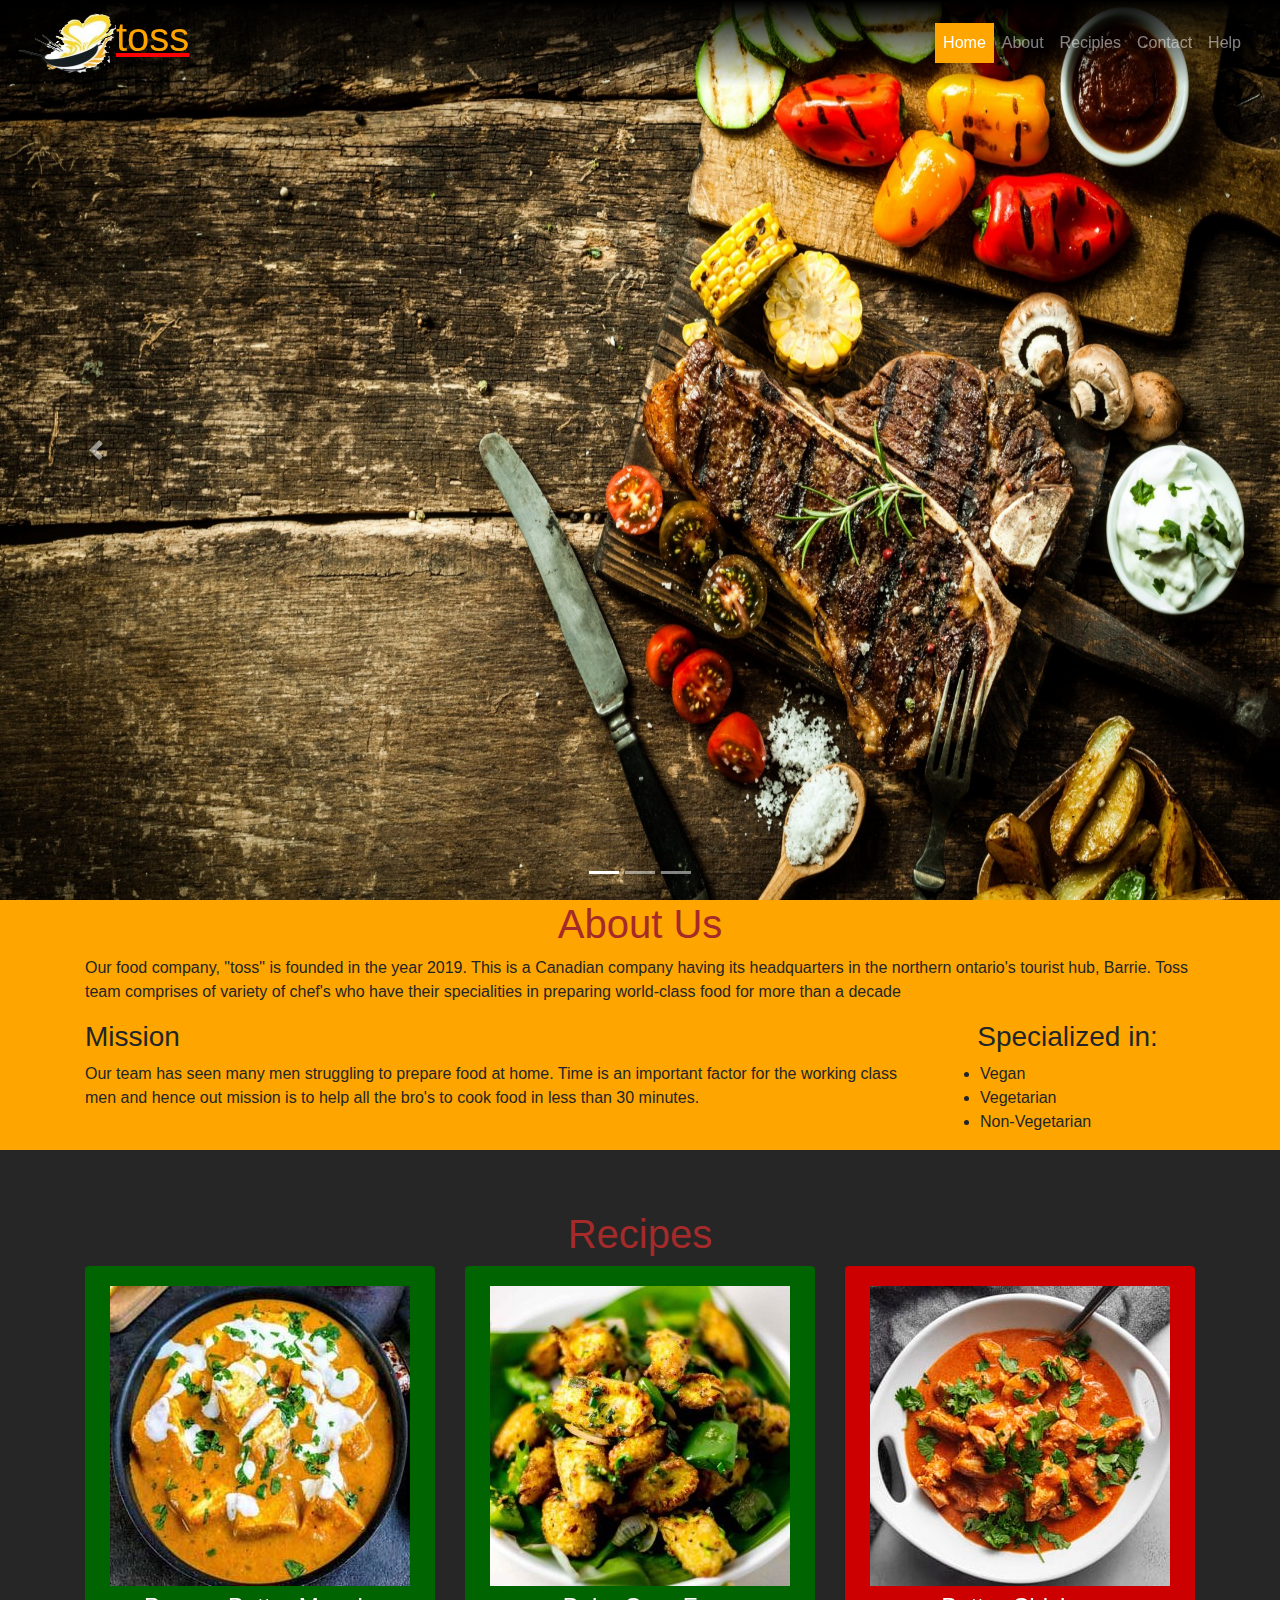
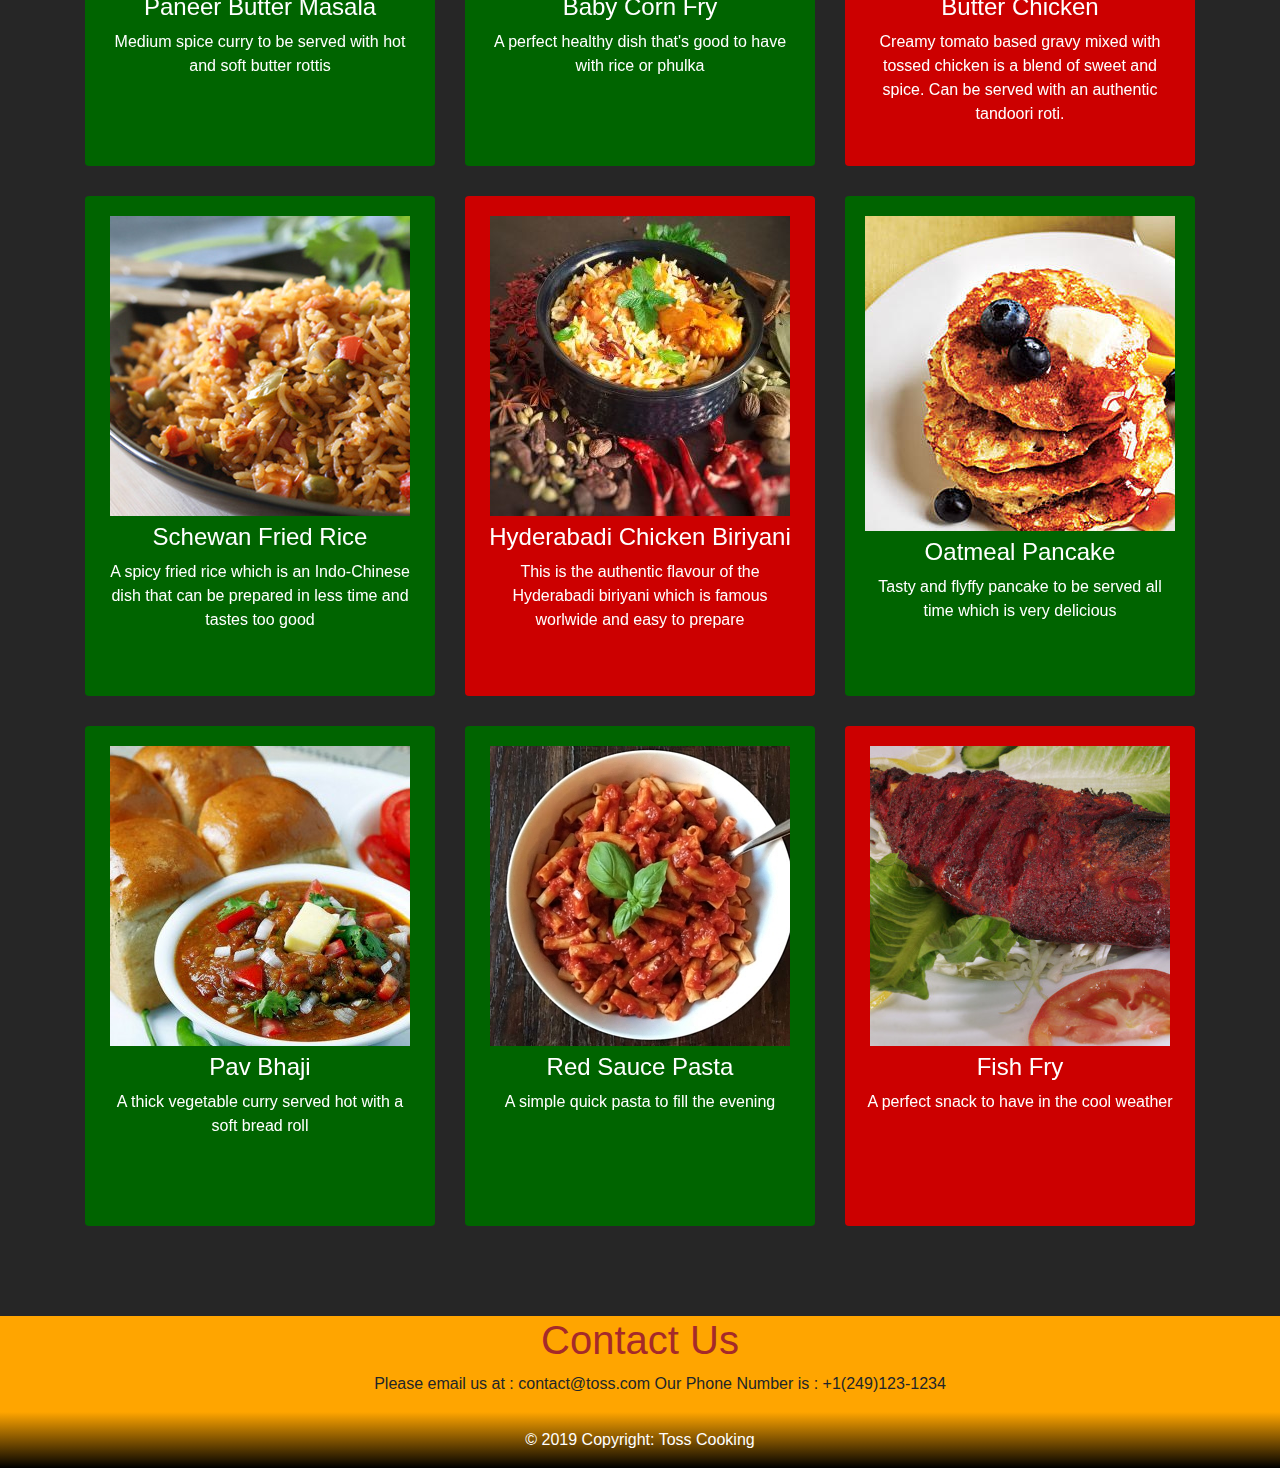
<file: index.html>
<!DOCTYPE html>
<html lang="en">

<head>

  <meta charset="utf-8">
  <meta name="viewport" content="width=device-width, initial-scale=1, shrink-to-fit=no">
  <meta name="description" content="">
  <meta name="author" content="">

  <title>Toss</title>

  <!-- Bootstrap core CSS -->
  <link href="vendor/bootstrap/css/bootstrap.min.css" rel="stylesheet">
  <!--Custom css-->
  <link href="src/css/toss-style.css" rel="stylesheet">
</head>

<body>

  <!-- Navigation -->
  <nav class="navbar navbar-expand-lg navbar-dark fixed-top bg-light gradient">
        <a class="navbar-brand" style="align-content: left"  href="#">
          <img class="logo-img" src="./src/images/icon.png" height="60" width="100" alt="logo">
          <u style="color: red"><h1 style="color:orange" >toss</h1></u>
        </a>
        <div class="container">
          <button class="navbar-toggler" type="button" data-toggle="collapse" data-target="#navbarResponsive" aria-controls="navbarResponsive" aria-expanded="false" aria-label="Toggle navigation">
            <span class="navbar-toggler-icon"></span>
          </button>
          <div class="collapse navbar-collapse" id="navbarResponsive">
            <ul class="navbar-nav ml-auto">
              <li class="nav-item active menuActive">
                <a class="nav-link" href="#">Home</a>
              </li>
              <li class="nav-item ">
                <a class="nav-link" href="#aboutUs">About</a>
              </li>
              <li class="nav-item ">
                <a class="nav-link" href="#recipies">Recipies</a>
              </li>
              <li class="nav-item ">
                <a class="nav-link" href="#contactUs">Contact</a>
              </li>
              <li>
                <a class="nav-link" href="./src/pages/help.html">Help</a>
              </li>
            </ul>
          </div>
        </div>
  </nav>
  <!--Carousel to display the images in slide-->
  <section id="myCarousel" class="carousel slide" data-ride="carousel">
    <!-- Indicators -->
      <ul class="carousel-indicators">
        <li data-target="#demo" data-slide-to="0" class="active"></li>
        <li data-target="#demo" data-slide-to="1"></li>
        <li data-target="#demo" data-slide-to="2"></li>
      </ul>
      <!-- Page Content -->
      <div class="carousel-inner">
        <div class="carousel-item active">
          <img src="./src/images/Home_Carousel_1.jpg" class="d-block w-100" alt="image 1" style="width:500px;height:900px">
        </div>
        <div class="carousel-item">
          <img src="./src/images/Home_Carousel_2.jpg" class="d-block w-100" alt="image 2" style="width:500px;height:900px">  
        </div>
        <div class="carousel-item">
            <img src="./src/images/Home_Carousel_3.jpg" class="d-block w-100" alt="image 2" style="width:500px;height:900px">  
          </div>
      </div>
      <!-- Left and right controls -->
      <a class="carousel-control-prev" href="#myCarousel" data-slide="prev">
        <span class="carousel-control-prev-icon"></span>
      </a>
      <a class="carousel-control-next" href="#myCarousel" data-slide="next">
        <span class="carousel-control-next-icon"></span>
      </a>
  </section>
  <section id="aboutUs" class="section bgAboutUs">
    <h1 class="heading1" style="text-align: center">About Us</h1>
    
    <div class="container">
        <p>Our food company, "toss" is founded in the year 2019. This is a Canadian company having its headquarters in the northern ontario's tourist hub, Barrie. Toss team comprises of variety of chef's who have their specialities in preparing world-class food for more than a decade</p>
      <div class="row">
        <div class="col-md-8 col-lg-9 text-center">
            <h3 style="text-align: left">Mission</h3>
            <p style="text-align: left">Our team has seen many men struggling to prepare food at home. Time is an important factor for the working class men and hence out mission is to help all the bro's to cook food in less than 30 minutes.</p>
        </div>
        <div class="col-md-4 col-lg-3 text-center">
            <h3 style="text-align: center">Specialized in:</h3>
            <ul style="text-align: left">
              <li>Vegan</li>
              <li>Vegetarian</li>
              <li>Non-Vegetarian</li>
            </ul>
        </div>
      </div>
    </div>
  </section>

  <section id="recipies" class="recipies-area">
    <h1 class="heading1" style="text-align: center">Recipes</h1>

    <div class="container">
        <div class="row">
        <!--Paneer Butter Masala Recipe-->
        <div class="col-lg-4">
          <div class="recipe-card"> 
            <div class="content-area">
              <div class="side-one">
                <div class="card veg">
                  <div class="card-body text-center">
                    <div class="img-area">
                      <img src="./src/images/paneer-curry.jpg" alt=""> 
                    </div>
                    <h4 class="side-one-text">Paneer Butter Masala</h4>
                    <p class="side-one-text">Medium spice curry to be served with hot and soft butter rottis</p>
                  </div>
                </div>
              </div>
              <div class="side-two">
                <div class="card">
                  <div class="card-head text-center mt-4">
                      <h4>Paneer Butter Masala Ingrediants</h4>
                  </div>
                  <div class="card-body text-center mt-4">
                    <div>
                      <ul>
                        <li class="ingrediants-list">1½ tablespoon Butter</li>
                        <li class="ingrediants-list">1½ teaspoon ginger garlic paste or fine chopped (or ½ to ¾ inch ginger, 2 to 3 medium garlic cloves)</li>
                        <li class="ingrediants-list">¼ teaspoon red chilli powder (optional, for color)</li>
                        <li class="ingrediants-list">200 to 250 grams PANEER (2 heaped cups)</li>
                        <li class="ingrediants-list">½ to ¾ teaspoon kasuri methi (or dried fenugreek leaves)</li>
                        <li class="ingrediants-list">3 tablespoon cream (or 6 to 8 cashews more)</li>
                        <li class="ingrediants-list">2 tablespoon coriander leaves (or cilantro finely chopped) (for garnish)</li>
                      </ul>
                    </div>
                  </div>
                </div>
              </div>
            </div>
          </div>
        </div>
        <!--Baby Corn Fry Recipe-->
        <div class="col-lg-4">
            <div class="recipe-card"> 
              <div class="content-area">
                <div class="side-one">
                  <div class="card veg">
                    <div class="card-body text-center">
                      <div class="img-area">
                        <img src="./src/images/baby-corn-fry.jpg" alt=""> 
                      </div>
                      <h4 class="side-one-text">Baby Corn Fry</h4>
                      <p class="side-one-text">A perfect healthy dish that's good to have with rice or phulka</p>
                    </div>
                  </div>
                </div>
                <div class="side-two">
                  <div class="card">
                    <div class="card-head text-center mt-4">
                        <h4>Baby Corn Fry Ingrediants</h4>
                    </div>
                    <div class="card-body text-center mt-4">
                      <div>
                          <ul>
                              <li class="ingrediants-list">1 tbsp oil</li> 
                              <li class="ingrediants-list">1/2 tsp cumin (or jeera)</li> 
                              <li class="ingrediants-list">1 tsp ginger grated (or ginger garlic paste)</li> 
                              <li class="ingrediants-list">3/4 cup onions thinly sliced</li> 
                              <li class="ingrediants-list">100 grams baby corn or 1 heaped cup</li> 
                              <li class="ingrediants-list">1/2 cup bell peppers or carrots, cubed</li> 
                              <li class="ingrediants-list">Salt as needed</li> 
                              <li class="ingrediants-list">1 pinch turmeric</li> 
                              <li class="ingrediants-list">1 sprig curry leaves or coriander leaves or methi or palak chopped finely</li> 
                              <li class="ingrediants-list">1/2 tsp pepper corn or garam masala powder</li> 
                              <li class="ingrediants-list">1/4 tsp saunf / fennel seeds (optional)</li> 
                          </ul>
                      </div>
                    </div>
                  </div>
                </div>
              </div>
            </div>
          </div>
          <!--Butter Chicken Recipe-->
          <div class="col-lg-4">
              <div class="recipe-card"> 
                <div class="content-area">
                  <div class="side-one">
                    <div class="card non-veg">
                      <div class="card-body text-center">
                        <div class="img-area">
                          <img src="./src/images/butter-chicken-curry.jpg" alt=""> 
                        </div>
                        <h4 class="side-one-text">Butter Chicken</h4>
                        <p class="side-one-text">Creamy tomato based gravy mixed with tossed chicken is a blend of sweet and spice. Can be served with an authentic tandoori roti.</p>
                      </div>
                    </div>
                  </div>
                  <div class="side-two">
                    <div class="card">
                      <div class="card-head text-center mt-4">
                          <h4>Butter Chicken Ingrediants</h4>
                      </div>
                      <div class="card-body text-center mt-4">
                        <h5 style="text-align: left">First marination</h5>
                        <ul>
                          <li class="ingrediants-list">1/2 kg CHICKEN (or 1 lb.) (bone-in or boneless)</li>
                          <li class="ingrediants-list">3/4 tablespoon lemon juice</li>
                          <li class="ingrediants-list">1/4 teaspoon Salt</li>
                          <li class="ingrediants-list">1/2 teaspoon Red chili powder or paprika</li> 
                        </ul>     
                        <h5 style="text-align: left">Second Marination</h5>       
                        <ul>
                          <li class="ingrediants-list">3/4 teaspoon kasuri methi crushed or powdered dried fenugreek leaves</li>
                          <li class="ingrediants-list">1/8 teaspoon turmeric or haldi</li> 
                          <li class="ingrediants-list">1/2 to 3/4 teaspoon garam masala powder</li> 
                          <li class="ingrediants-list">3/4 tablespoon oil</li> 
                          <li class="ingrediants-list">1 tablespoon Ginger Garlic Paste</li> 
                          <li class="ingrediants-list">1/2 cup thick curd or hung yogurt (or greek yogurt, refer notes)</li> 
                        </ul>
                        <h5 style="text-align: left">For Gravy</h5>
                        <ul>
                            <li class="ingrediants-list">2 tablespoon butter</li>
                            <li class="ingrediants-list">1 teaspoon GINGER GARLIC PASTE</li>
                            <li class="ingrediants-list">1 cinnamon 2 inch (or dalchini)</li>
                            <li class="ingrediants-list">2 green cardamoms (or elaichi)</li>
                            <li class="ingrediants-list">2 cloves (or laung)</li>
                            <li class="ingrediants-list">1 to 2 green chilies slit</li>
                            <li class="ingrediants-list">4 large tomatoes (pureed in the blender and filtered to remove skin and seeds) or tinned puree as needed</li>
                            <li class="ingrediants-list">1 teaspoon red chili powder or paprika (adjust to suit your taste and color)</li>
                            <li class="ingrediants-list">14 cashew nuts or blanched soaked almonds (refer notes)</li>
                            <li class="ingrediants-list">1/2 to 3/4 teaspoon garam masala powder</li>
                            <li class="ingrediants-list">1/2 tablespoon kasuri methi crushed or powdered dried fenugreek leaves</li>
                            <li class="ingrediants-list">1/4 tablespoon sugar</li>
                            <li class="ingrediants-list">salt as needed</li>
                            <li class="ingrediants-list">80 to 100 ml chilled cream (refer the notes)</li>
                            <li class="ingrediants-list">2 tbsp Coriander leaves for garnishing</li>
                        </ul>
                      </div>
                    </div>
                  </div>
                </div>
              </div>
            </div>
          </div>

          </div>
    </div>

    <div class="container">  
          <div class="row">
          <!--Schewan Fried Rice-->
          <div class="col-lg-4">
            <div class="recipe-card"> 
              <div class="content-area">
                <div class="side-one">
                  <div class="card veg">
                    <div class="card-body text-center">
                      <div class="img-area">
                        <img src="./src/images/Veg-Schezwan-Fried-Rice.jpg" alt=""> 
                      </div>
                      <h4 class="side-one-text">Schewan Fried Rice</h4>
                      <p class="side-one-text">A spicy fried rice which is an Indo-Chinese dish that can be prepared in less time and tastes too good</p>
                    </div>
                  </div>
                </div>
                <div class="side-two">
                  <div class="card">
                    <div class="card-head text-center mt-4">
                      <h4>Schewan Fried Rice Ingrediants</h4>
                    </div>
                    <div class="card-body text-center mt-4">
                      <ul>
                          <li class="ingrediants-list">11/2 cups rice uncooked (any premium quality)</li> 
                          <li class="ingrediants-list">1/4 cup spring onions or onions</li> 
                          <li class="ingrediants-list">3/4 cup carrots chopped (optional)</li> 
                          <li class="ingrediants-list">3/4 cup french beans chopped (optional)</li> 
                          <li class="ingrediants-list">3/4 cup capsicum chopped or bell peppers</li> 
                          <li class="ingrediants-list">1/2 cup green peas</li>
                          <li class="ingrediants-list">2 tbsp oil</li> 
                          <li class="ingrediants-list">1/2 tbsp sugar</li> 
                          <li class="ingrediants-list">salt as needed</li>
                      </ul>
                    </div>
                  </div>
                </div>
              </div>
            </div>
          </div>
          <!--Hyderabadi Chicken Biriyani-->
          <div class="col-lg-4">
              <div class="recipe-card"> 
                <div class="content-area">
                  <div class="side-one">
                    <div class="card non-veg">
                      <div class="card-body text-center">
                        <div class="img-area">
                          <img src="./src/images/Hyderabadi-chicken-biriyani.jpg" alt=""> 
                        </div>
                        <h4 class="side-one-text">Hyderabadi Chicken Biriyani</h4>
                        <p class="side-one-text">This is the authentic flavour of the Hyderabadi biriyani which is famous worlwide and easy to prepare</p>
                      </div>
                    </div>
                  </div>
                  <div class="side-two">
                    <div class="card">
                      <div class="card-head text-center mt-4">
                        <h4>Hyderabadi Chicken Biriyani Ingrediants</h4>
                      </div>
                      <div class="card-body text-center mt-4">
                        <ul>
                            <li class="ingrediants-list">1 1/2 cups basmati rice (aged )</li> 
                            <li class="ingrediants-list">1/2 kg CHICKEN (preferably thighs & drumsticks)</li> 
                            <li class="ingrediants-list">% to 1/2 tsp biryani masala powder or garam masala for sprinkling</li> 
                            <li class="ingrediants-list">1 large onions or 1/3 cup fried onions store bought</li> 
                            <li class="ingrediants-list">4 tbsps coriander leaves (or cilantro ,finely chopped, 2 tbsps + 2 tbsps divided)</li> 
                            <li class="ingrediants-list">4 tbsps mint leaves (or pudina, finely chopped, 2 tbsps + 2 tbsps divided)</li> 
                            <li class="ingrediants-list">4 tbsp Oil (or ghee)</li> 
                            <li class="ingrediants-list">2 tbsps ghee (or clarified butter)</li> 
                            <li class="ingrediants-list">1/4 tsp saffron strands (or kesar, soaked in 3 tbsps. hot milk)</li>
                        </ul>
                        <h5 style="text-align: left">For Marination</h5>
                        <ul>
                            <li class="ingrediants-list">1 1/4 tbsp GINGER GARLIC PASTE</li> 
                            <li class="ingrediants-list">1/4 tsp turmeric</li> 
                            <li class="ingrediants-list">1 to 2 green chilies slit</li> 
                            <li class="ingrediants-list">2/3 cup yogurt or fresh curd (or 165 ml or 1/2 cup + 3 tbsp)</li> 
                            <li class="ingrediants-list">2 tbsps Lemon juice</li> 
                            <li class="ingrediants-list">1 to 1 1/2 tsp red chili powder or paprika</li> 
                            <li class="ingrediants-list">1 to 1 1/2 tsp biryani masala powder or garam masala</li> 
                            <li class="ingrediants-list">I/4 to 1/2 tsp green cardamom powder (or elaichi powder)</li> 
                            <li class="ingrediants-list">3/4 tsp Salt (I used 1 tsp pink salt)</li>
                        </ul>
                        <h5 style="text-align: left">For Rice</h5>
                        <ul>
                            <li class="ingrediants-list">7 cups water</li> 
                            <li class="ingrediants-list">1 to 1 1/4 tsp salt (I used 1 1/2 tsp pink salt)</li> 
                            <li class="ingrediants-list">1 tsp oil</li> 
                            <li class="ingrediants-list">3 inch cinnamon piece (or dalchini)</li> 
                            <li class="ingrediants-list">6 cloves (or laung)</li> 
                            <li class="ingrediants-list">4 green cardamom (elaichi)</li> 
                            <li class="ingrediants-list">1 bay leaf (or tej patta)</li> 
                            <li class="ingrediants-list">1 star anise ( biryani flower)</li> 
                            <li class="ingrediants-list">2 strands mace (or javitri) (optional)</li> 
                            <li class="ingrediants-list">1 black cardamom (optional)</li> 
                            <li class="ingrediants-list">1/2 tsp caraway seeds (or shahi jeera) (optional)</li>
                        </ul>
                      </div>
                    </div>
                  </div>
                </div>
              </div>
            </div>
            <!--Oatmeal Pancake-->
            <div class="col-lg-4">
                <div class="recipe-card"> 
                  <div class="content-area">
                    <div class="side-one">
                      <div class="card veg">
                        <div class="card-body text-center">
                          <div class="img-area">
                            <img src="./src/images/oatmeal-pancake.jpg" alt=""> 
                          </div>
                          <h4 class="side-one-text">Oatmeal Pancake</h4>
                          <p class="side-one-text">Tasty and flyffy pancake to be served all time which is very delicious</p>
                        </div>
                      </div>
                    </div>
                    <div class="side-two">
                      <div class="card">
                        <div class="card-head text-center mt-4">
                          <h4>Oatmeal Pancake Ingrediants</h4>
                        </div>
                        <div class="card-body text-center mt-4">
                          <ul>
                              <li class="ingrediants-list">11/2 cups oats flour</li> 
                              <li class="ingrediants-list">1/4 tsp salt or as needed</li> 
                              <li class="ingrediants-list">11/2 tsp baking powder</li> 
                              <li class="ingrediants-list">1/8 tsp cinnamon (ceylon cinnamon) (optional)</li> 
                              <li class="ingrediants-list">1 cup cornflour</li> 
                              <li class="ingrediants-list">1 cup milk (any milk)</li> 
                              <li class="ingrediants-list">11/2 tbsp butter soft or oil</li> 
                              <li class="ingrediants-list">1 tsp vanilla extract</li> 
                              <li class="ingrediants-list">1 tbsp sugar</li> 
                            </ul>
                            <h5 style="text-align: left">For Serving</h5>
                            <ul>
                              <li class="ingrediants-list">Chocolate syrup or maple syrup</li>
                            </ul>
                        </div>
                      </div>
                    </div>
                  </div>
                </div>
              </div>
            </div>
  
            </div>
  
      </div>

      <div class="container">
            <div class="row">
            <!--Pav Bhaji-->
            <div class="col-lg-4">
              <div class="recipe-card">
                <div class="content-area">
                  <div class="side-one">
                    <div class="card veg">
                      <div class="card-body text-center">
                        <div class="img-area">
                          <img src="./src/images/pav-bhaji.jpg" alt=""> 
                        </div>
                        <h4 class="side-one-text">Pav Bhaji</h4>
                        <p class="side-one-text">A thick vegetable curry served hot with a soft bread roll</p>
                      </div>
                    </div>
                  </div>
                  <div class="side-two">
                    <div class="card">
                      <div class="card-head text-center mt-4">
                        <h4>Pav Bhaji Ingrediants</h4>
                      </div>
                      <div class="card-body text-center mt-4">
                        <h5 style="text-align: left">For Bhaji</h5>
                        <ul>
                            <li class="ingrediants-list">1 cup potatoes diced or 3 medium or 2 large</li> 
                            <li class="ingrediants-list">1/2 to 3/4 cup green peas or matar</li> 
                            <li class="ingrediants-list">1/2 to 1 cup cauliflower or gobi florets</li> 
                            <li class="ingrediants-list">1/2 cup capsicum (bell pepper) chopped</li> 
                            <li class="ingrediants-list">2 tablespoon butter ( or oil)</li> 
                            <li class="ingrediants-list">2 medium onions (3/4 cup finely chopped )</li> 
                            <li class="ingrediants-list">1 green chili (optional)</li> 
                            <li class="ingrediants-list">1 teaspoon GINGER GARLIC PASTE or chopped</li> 
                            <li class="ingrediants-list">1/2 to 3/4 teaspoon red chili powder less spicy kind or red chili paste as needed</li> 
                            <li class="ingrediants-list">14 teaspoon turmeric or haldi</li> 
                            <li class="ingrediants-list">1 tablespoon PAVBHAJI MASALA POWDER (use more if needed)</li> 
                            <li class="ingrediants-list">1 large tomato or 2 medium chopped</li> 
                            <li class="ingrediants-list">3/4 teaspoon kasuri methi (dried fenugreek leaves, optional)</li> 
                            <li class="ingrediants-list">1/2 teaspoon salt</li>
                        </ul>
                        <h5 style="text-align: left">For Toasting pav</h5>
                        <ul>
                            <li class="ingrediants-list">4 to 6 Pay (buns) (dinner rolls)</li> 
                            <li class="ingrediants-list">1 tablespoon butter for toasting pav</li> 
                            <li class="ingrediants-list">1/2 teaspoon pay bhaji masala powder</li> 
                        </ul>
                      </div>
                    </div>
                  </div>
                </div>
              </div>
            </div>
            <!--Red Sauce Pasta-->
            <div class="col-lg-4">
                <div class="recipe-card"> 
                  <div class="content-area">
                    <div class="side-one">
                      <div class="card veg">
                        <div class="card-body text-center">
                          <div class="img-area">
                            <img src="./src/images/red-sause-pasta.jpeg" alt=""> 
                          </div>
                          <h4 class="side-one-text">Red Sauce Pasta</h4>
                          <p class="side-one-text">A simple quick pasta to fill the evening</p>
                        </div>
                      </div>
                    </div>
                    <div class="side-two">
                      <div class="card">
                        <div class="card-head text-center mt-4">
                          <h4>Red Sauce Pasta Ingrediants</h4>
                        </div>
                        <div class="card-body text-center mt-4">
                          <ul>
                              <li class="ingrediants-list">1 1/2 cups pasta (any)</li> 
                              <li class="ingrediants-list">2 to 3 tbsp olive oil (or any)</li> 
                              <li class="ingrediants-list">salt as needed</li> 
                              <li class="ingrediants-list">3 to 4 garlic cloves</li> 
                              <li class="ingrediants-list">2 tbsp onions finely chopped</li> 
                              <li class="ingrediants-list">1 1/2 cups tomatoes ripe red chopped</li> 
                              <li class="ingrediants-list">1 1/4 cup red bell peppers or red capsicum or 1/2 to 3/4 cup onions</li> 
                              <li class="ingrediants-list">1/2 to 1 tsp red chili flakes (adjust as needed)</li> 
                              <li class="ingrediants-list">1/2 to 1 tsp oregano or mixed herbs</li> 
                              <li class="ingrediants-list">pepper freshly crushed for garnish</li>
                          </ul>
                        </div>
                      </div>
                    </div>
                  </div>
                </div>
              </div>
              <!--Fish Fry-->
              <div class="col-lg-4">
                  <div class="recipe-card"> 
                    <div class="content-area">
                      <div class="side-one">
                        <div class="card non-veg">
                          <div class="card-body text-center">
                            <div class="img-area">
                              <img src="./src/images/fish-fry.jpg" alt=""> 
                            </div>
                            <h4 class="side-one-text">Fish Fry</h4>
                            <p class="side-one-text">A perfect snack to have in the cool weather</p>
                          </div>
                        </div>
                      </div>
                      <div class="side-two">
                        <div class="card">
                          <div class="card-head text-center mt-4">
                            <h4>Fish Fry Ingrediants</h4>
                          </div>
                          <div class="card-body text-center mt-4">
                            <ul>
                                <li class="ingrediants-list">Oil or ghee as needed</li> 
                                <li class="ingrediants-list">250 grams fish fillet or pieces</li> 
                                <li class="ingrediants-list">Salt as needed</li>
                                <li class="ingrediants-list">2 to 3 pinches turmeric</li> 
                                <li class="ingrediants-list">1 tbsp Lemon juice or as needed</li> 
                                <li class="ingrediants-list">3/4 tsp GINGER GARLIC PASTE</li> 
                                <li class="ingrediants-list">1/4 to 3/4 tsp red chili powder</li> 
                                <li class="ingrediants-list">1/4 to 1/2 tsp garam masala powder</li>
                            </ul>
                          </div>
                        </div>
                      </div>
                    </div>
                  </div>
                </div>
              </div>
              </div>
        </div>
  </section>

  <section id="contactUs" class="bgContactUs">
    <h1 class="heading1" style="text-align: center">Contact Us</h1>
    <div class="text-center font-small">

      <ul>
        <li class="inline"> Please email us at : contact@toss.com</li>
        <li class="inline"> Our Phone Number is : +1(249)123-1234</li>
      </ul>
    </div>
  </section>

  <footer class="page-footer font-small footer-gradient footer-transp">
      <!-- Copyright -->
      <div class="footer-copyright text-center py-3" style="color: white">© 2019 Copyright: Toss Cooking
      </div>
  </footer>
  <!-- Bootstrap core JavaScript -->
  <script src="vendor/jquery/jquery.slim.min.js"></script>
  <script src="vendor/bootstrap/js/bootstrap.bundle.min.js"></script>
  <script src="vendor/bootstrap/js/bootstrap.js"></script>
  <script src="vendor/bootstrap/js/bootstrap.min.js"></script>
  <!--Custom JavaScript-->
  <script src="src/js/toss-style.js"></script>

</body>


</html>
</file>
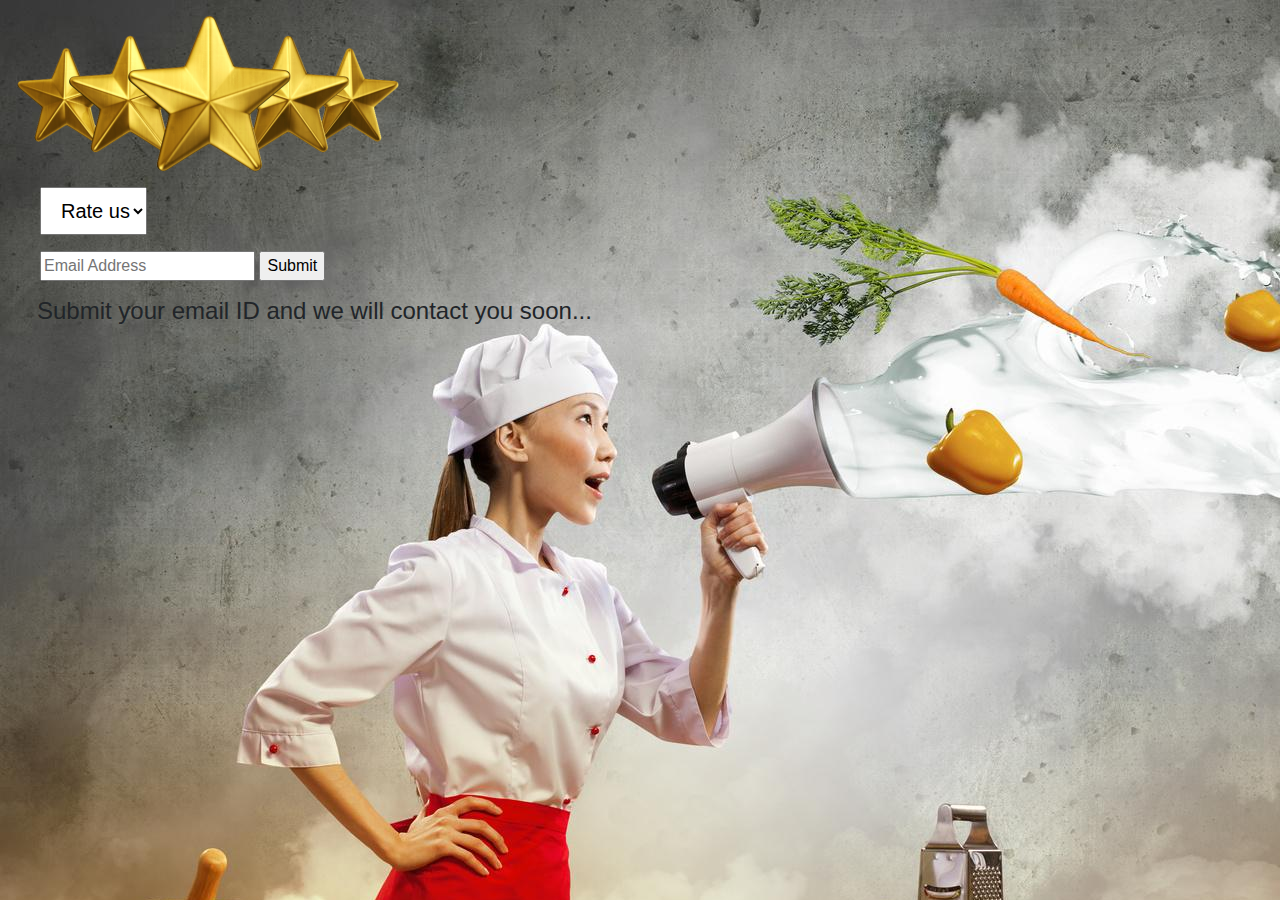
<file: src/pages/help.html>
<!DOCTYPE html>
<html lang="en">

<head>

  <meta charset="utf-8">
  <meta name="viewport" content="width=device-width, initial-scale=1, shrink-to-fit=no">
  <meta name="description" content="">
  <meta name="author" content="">

  <title>Toss</title>

  <!-- Bootstrap core CSS -->
  <link href="../../vendor/bootstrap/css/bootstrap.min.css" rel="stylesheet">
  <!--Custom css-->
  <link href="../css/help-style.css" rel="stylesheet">
</head>

<body background="../images/help-bg.jpg">
    <section">
        <div>
            <img src="../images/rating.png">
        </div>
        <div>
        <ul id="rating">
            <li>
               <select class="custom-select-lg mb-3">
                  <option selected>Rate us</option>
                  <option value="1"><h3>Poor</h3></option>
                  <option value="2"><h3>Good</h3></option>
                  <option value="3"><h3>Best</h3></option>
               </select> 
            </li>
            <li class="inline">
               <form action="../../index.html">
                <input type="email" name="emailaddress" placeholder="Email Address">
                <input type="submit">
              </form>
            </li>
        </ul>
        <h4 style=" padding-inline-start: 37px">Submit your email ID and we will contact you soon...</h4>
        </div>
    </section>
    
  <!-- Bootstrap core JavaScript -->
  <script src="../../vendor/jquery/jquery.slim.min.js"></script>
  <script src="../../vendor/bootstrap/js/bootstrap.bundle.min.js"></script>
  <script src="../../vendor/bootstrap/js/bootstrap.js"></script>
  <script src="../../vendor/bootstrap/js/bootstrap.min.js"></script>

</body>
</html>
</file>
<file: src/css/toss-style.css>
li a {
    display: block;
    color: white;
    text-align: center;
    padding: 14px 16px;
    text-decoration: none;
  }

li a:hover:not(.active) {
    background-color: brown;
  }

 /* Navbar Decoration */ 

.menuActive {
    background-color: orange;
  }

.gradient{
  background-image: linear-gradient(rgba(0,0,0,1),rgba(0,0,0,0));
  z-index: 99;
}

.bg-light{
  background-color: transparent !important
}

.logo-img{
    float: left;
    margin: 0px 0px 0px 0px
}

.heading1{
    color: brown;
    text-decoration-color: darkblue
}

.bgAboutUs{
    background-color: orange
}

/* Recipies section*/

.recipies-area{
  background-color: #262626;
  padding: 60px 0;
}

.section-heading{
  text-align: center;
  color: #fff;
  margin-bottom: 50px;
  text-transform: uppercase;
  font-size: 65px;
  font-family: bignoodletitling !important;
  letter-spacing: 5px;
}

.card{
  border: none;
  background-color: #fff; 
  overflow: scroll;
}

.card-body{
  overflow: scroll;
}

.img-area{
  width: 100% !important;
  display: inline-block;
  overflow: hidden;
  object-fit: cover;
}

.recipe-card:hover .side-one{
  transform: rotateY(180deg);
}

.recipe-card:hover .side-two{
  transform: rotateY(0deg);
  border-radius: 5px;
}

.side-one{
  position: relative;
  transform: rotateY(0deg);
  z-index: 2;
  margin-bottom: 30px;
}

.side-two{
  position: absolute;
  top: 0;
  left: 0;
  background: #fff;
  transform: rotateY(-180deg);
}

.content-area{
  transform: perspective(1000px);
  transition: 1s;
  transform-style: preserve-3d;
  position: relative;
}

.side-one,.side-two{
  backface-visibility: hidden;
  transition: 1s;
  transform-style: preserve-3d;
}

.side-one .card,
.side-two .card{
  height: 500px;
}

.veg{
  background-color: #006400;
}

.non-veg{
  background-color: #CC0000;
}

.side-one-text{
  color: #fff;
}

.ingrediants-list{
  text-align: left;
}

/* Contact Us */
.inline{
  display: inline;
}
.bgContactUs{
  background-color: orange;
}
/* Footer */
.footer-gradient{
  background-image: linear-gradient(orange,black);
  z-index: 99;
}

.footer-transp{
  background-color: transparent !important
}

/* Remove spacing */
section,
footer{
  overflow: auto;
}
</file>
<file: src/css/help-style.css>
ul#rating li {
    display:inline;
  }
</file>
